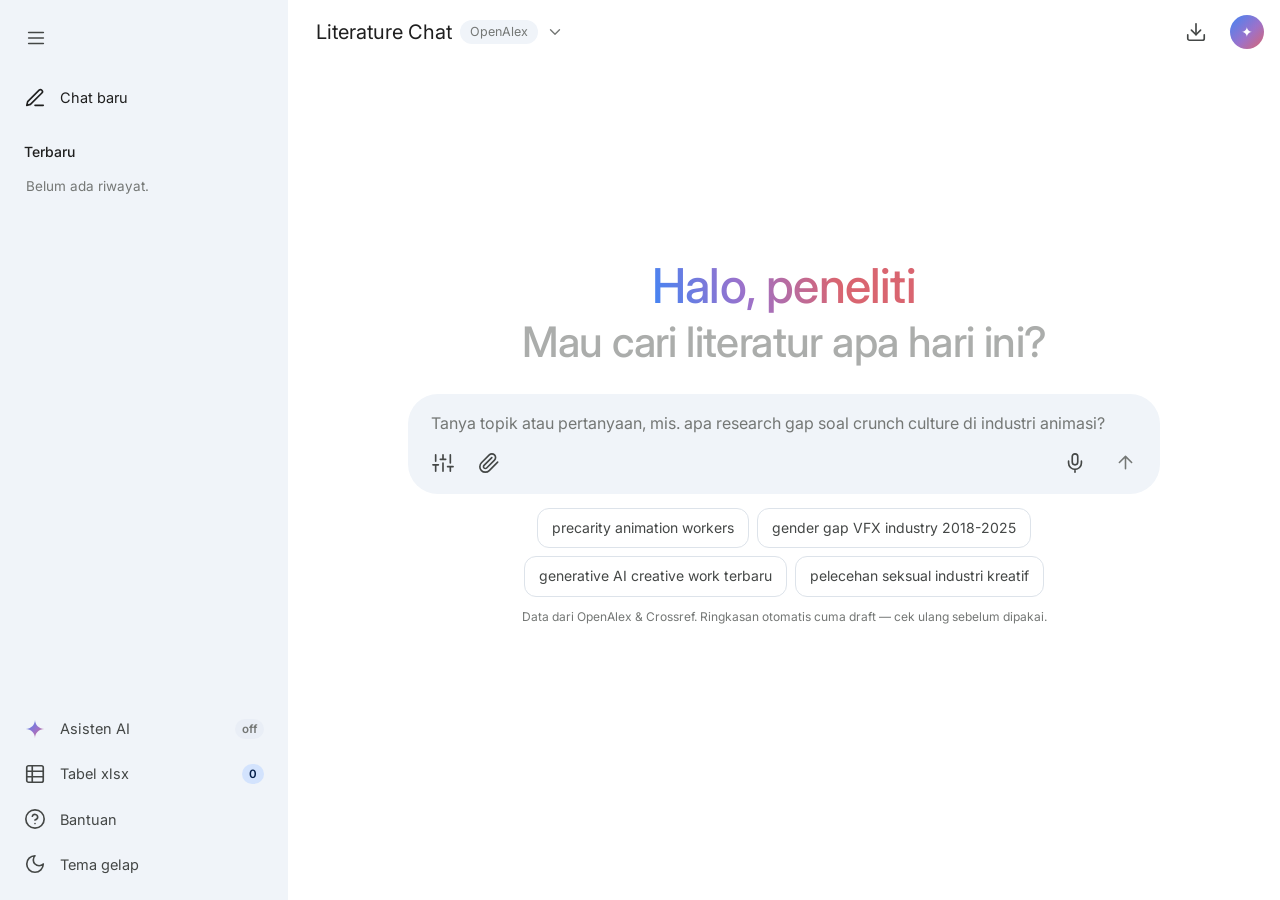
<file: index.html>
<!DOCTYPE html>
<html lang="id" class="boot">
<head>
<meta charset="utf-8">
<meta name="viewport" content="width=device-width, initial-scale=1, viewport-fit=cover">
<title>Literature Chat</title>
<link rel="preconnect" href="https://fonts.googleapis.com">
<link rel="preconnect" href="https://fonts.gstatic.com" crossorigin>
<link href="https://fonts.googleapis.com/css2?family=Google+Sans+Flex:opsz,wght@6..144,400;6..144,500;6..144,600&family=Inter:wght@400;500;600&display=swap" rel="stylesheet">
<link rel="stylesheet" href="style.css?v=20261103h">
<script>/* pengaman: jangan pernah biarin halaman ketutup lebih dari 3 detik */setTimeout(function(){document.documentElement.classList.remove("boot")},3000)</script>
</head>
<body>

<!-- gradient bersama untuk ikon ✦ -->
<svg width="0" height="0" style="position:absolute" aria-hidden="true">
  <defs>
    <linearGradient id="sg" x1="0" y1="0" x2="1" y2="1">
      <stop offset="0" stop-color="#4285f4"/><stop offset=".55" stop-color="#9b72cb"/><stop offset="1" stop-color="#d96570"/>
    </linearGradient>
  </defs>
</svg>

<div class="app" id="app">

  <!-- ===== sidebar ===== -->
  <aside class="side" id="side">
    <div class="side-top">
      <button class="ib" id="menuBtn" title="Buka/tutup menu"><i data-i="menu"></i></button>
    </div>
    <button class="sitem newchat" id="newChatBtn" title="Chat baru"><i data-i="edit"></i><span>Chat baru</span></button>

    <div class="side-sec">
      <div class="side-label">Terbaru</div>
      <div id="hlist"></div>
    </div>

    <div class="side-bottom">
      <button class="sitem" id="aiBtn" title="Asisten AI"><svg class="star sm" viewBox="0 0 24 24" aria-hidden="true"><path fill="url(#sg)" d="M12 2C12 7.523 16.477 12 22 12C16.477 12 12 16.477 12 22C12 16.477 7.523 12 2 12C7.523 12 12 7.523 12 2Z"/></svg><span>Asisten AI</span><b class="badge off" id="aiBadge">off</b></button>
      <button class="sitem" data-view="tabel" title="Tabel xlsx"><i data-i="table"></i><span>Tabel xlsx</span><b class="badge" id="cnt">0</b></button>
      <button class="sitem" data-view="bantuan" title="Bantuan"><i data-i="help"></i><span>Bantuan</span></button>
      <button class="sitem" id="themeBtn" title="Ganti tema"><i data-i="moon"></i><span id="themeLbl">Tema gelap</span></button>
    </div>
  </aside>
  <div class="scrim" id="scrim"></div>

  <!-- ===== main ===== -->
  <main class="main">
    <header class="bar">
      <button class="ib only-mobile" id="menuBtn2" title="Menu"><i data-i="menu"></i></button>
      <button class="brand" id="brandBtn" title="Ganti sumber & filter">
        Literature Chat <span class="srcpill" id="srcPill">OpenAlex</span><i data-i="down"></i>
      </button>
      <div class="bar-r">
        <button class="ib" id="topXlsx" title="Download tabel (.xlsx)"><i data-i="download"></i></button>
        <div class="me" title="Data lo cuma disimpan di browser ini">✦</div>
      </div>
    </header>

    <!-- CHAT -->
    <section class="view view-chat on empty" id="view-chat">
      <div class="scroll" id="scroll"><div class="col" id="msgs"></div></div>

      <div class="dock">
        <div class="col">
          <div class="hero" id="hero">
            <h1><span class="grad">Halo, peneliti</span></h1>
            <p>Mau cari literatur apa hari ini?</p>
          </div>

          <div class="cwrap">
            <div class="pop" id="pop" hidden>
              <div class="pop-h">Filter pencarian <span class="muted">— jadi default tiap pencarian</span></div>
              <div class="grid2">
                <label class="fld"><span>Tahun dari</span><input type="number" id="y1" placeholder="mis. 2015" min="1800" max="2100"></label>
                <label class="fld"><span>Tahun s/d</span><input type="number" id="y2" placeholder="mis. 2026" min="1800" max="2100"></label>
                <label class="fld"><span>Urutkan</span>
                  <select id="sort">
                    <option value="relevance">Paling relevan</option>
                    <option value="cited">Paling banyak disitasi</option>
                    <option value="newest">Paling baru</option>
                  </select></label>
                <label class="fld"><span>Sumber data</span>
                  <select id="src">
                    <option value="openalex">OpenAlex</option>
                    <option value="crossref">Crossref</option>
                  </select></label>
              </div>
              <label class="chk"><input type="checkbox" id="oaOnly"> Hanya open access (bisa dibaca gratis)</label>
              <label class="chk"><input type="checkbox" id="artOnly" checked> Hanya artikel jurnal</label>
              <label class="fld" style="margin-top:14px"><span>OpenAlex API key (opsional)</span>
                <input type="text" id="apiKey" placeholder="tempel key dari openalex.org/settings/api" autocomplete="off"></label>
              <p class="note">Bisa juga langsung ditulis di chat: “2018-2024”, “open access”, “terbaru”, “paling banyak disitasi”.</p>
            </div>

            <form class="composer" id="composer" autocomplete="off">
              <textarea id="input" rows="1" placeholder="Tanya topik atau pertanyaan, mis. apa research gap soal crunch culture di industri animasi?"></textarea>
              <div class="crow">
                <button type="button" class="ib" id="filterBtn" title="Filter"><i data-i="sliders"></i></button>
                <button type="button" class="ib" id="importBtn" title="Impor file .xlsx lama"><i data-i="attach"></i></button>
                <div class="chips" id="chips"></div>
                <button type="button" class="ib" id="micBtn" title="Ngomong (voice input)"><i data-i="mic"></i></button>
                <button type="submit" class="send" id="sendBtn" title="Kirim" disabled><i data-i="send"></i></button>
              </div>
            </form>
          </div>

          <div class="sugg" id="heroSugg"></div>
          <p class="disc">Data dari OpenAlex &amp; Crossref. Ringkasan otomatis cuma draft — cek ulang sebelum dipakai.</p>
        </div>
      </div>
    </section>

    <!-- TABEL -->
    <section class="view view-tabel" id="view-tabel">
      <div class="page">
        <div class="page-h">
          <h2>Tabel format xlsx</h2>
          <p class="muted">Pilih format kolom di bawah — klik sel yang bisa diisi buat edit</p>
        </div>
        <div class="tbar">
          <label class="fld"><span>Format tabel</span>
          <select id="tFormat">
            <option value="a">Awal: Link · Tahun · Referensi · Ringkasan</option>
            <option value="b">Analisis: Author · Method · Finding · Gap</option>
          </select></label>
        <label class="fld"><span>Format referensi</span>
            <select id="style">
              <option value="apa">APA 7</option>
              <option value="mdpi">MDPI / ACS</option>
              <option value="ama">AMA</option>
              <option value="chicago">Chicago / Turabian</option>
              <option value="ieee">IEEE</option>
              <option value="mla">MLA 9</option>
              <option value="harvard">Harvard</option>
              <option value="vancouver">Vancouver</option>
            </select></label>
          <label class="fld"><span>Urutan baris</span>
            <select id="sortTable">
              <option value="added">Urutan ditambahkan</option>
              <option value="az">Alfabetis penulis</option>
              <option value="year">Tahun terbaru</option>
            </select></label>
          <div class="sp"></div>
          <button class="pbtn" id="aiFillBtn"><svg class="star sm" viewBox="0 0 24 24" aria-hidden="true"><path fill="url(#sg)" d="M12 2C12 7.523 16.477 12 22 12C16.477 12 12 16.477 12 22C12 16.477 7.523 12 2 12C7.523 12 12 7.523 12 2Z"/></svg> Isi pakai AI</button>
          <button class="pbtn tonal" id="xlsxBtn"><i data-i="download"></i> Download .xlsx</button>
          <button class="pbtn" id="tsvBtn"><i data-i="copy"></i> Copy ke Excel</button>
          <button class="pbtn" id="csvBtn">CSV</button>
          <button class="pbtn" id="docBtn">Word</button>
          <button class="pbtn danger" id="clearBtn"><i data-i="trash"></i> Kosongkan</button>
        </div>
        <div class="stats" id="tStats"></div>
        <div class="tablewrap" id="tableWrap"></div>
        <div class="secth"><h3>Daftar pustaka</h3><div class="ln"></div>
          <button class="pbtn" id="copyBiblioBtn"><i data-i="copy"></i> Copy</button></div>
        <div class="biblio" id="biblio"></div>
      </div>
    </section>

    <!-- BANTUAN -->
    <section class="view view-bantuan" id="view-bantuan">
      <div class="page help">
        <div class="page-h"><h2>Cara pakai</h2></div>
        <h3>1. Tanya kayak ngobrol</h3>
        <p>Ketik topik di chat. Bot nyari jurnal beneran di OpenAlex / Crossref dan nampilin hasilnya sebagai kartu.</p>
        <ul>
          <li><code>precarity animation workers</code></li>
          <li><code>gender gap VFX industry 2018-2025 open access</code></li>
          <li><code>generative AI creative work terbaru</code></li>
          <li><code>pelecehan seksual industri kreatif paling banyak disitasi</code></li>
        </ul>
        <h3>2. Filter langsung di kalimat</h3>
        <ul>
          <li>Tahun: <code>2018-2024</code>, <code>dari 2015</code>, <code>sebelum 2020</code>, <code>5 tahun terakhir</code></li>
          <li>Akses: <code>open access</code> / <code>gratis</code></li>
          <li>Urutan: <code>terbaru</code>, <code>paling banyak disitasi</code> / <code>populer</code></li>
          <li>Sumber: <code>pakai crossref</code></li>
        </ul>
        <h3>3. Masukin ke tabel</h3>
        <p>Klik <b>+ Tabel</b> di kartu, atau ikon “tambah semua” di bawah jawaban. Tabel otomatis berformat kolom xlsx (NO, LINK, TAHUN, REFERENSI, RINGKASAN). RINGKASAN diisi draft dari abstrak (masih bahasa Inggris) — klik selnya buat edit.</p>
        <h3>4. Export</h3>
        <p>Menu <b>Tabel xlsx</b> → <b>Download .xlsx</b>, atau <b>Copy ke Excel</b> lalu paste ke file lama lo. Bisa juga ketik <code>download</code> di chat. Ikon 📎 di kotak chat buat impor file .xlsx lama.</p>
        <h3>Catatan</h3>
        <p>Istilah umum bahasa Indonesia otomatis diterjemahin ke Inggris biar hasilnya lebih banyak. Semua data (tabel &amp; riwayat) cuma disimpan di browser ini.</p>
      </div>
    </section>
  </main>
</div>

<!-- ===== layar maintenance (diatur dari admin.html lewat status.json) ===== -->
<div class="maint" id="maint" hidden>
  <div class="maint-card">
    <svg class="star big" viewBox="0 0 24 24" aria-hidden="true"><path fill="url(#sg)" d="M12 2C12 7.523 16.477 12 22 12C16.477 12 12 16.477 12 22C12 16.477 7.523 12 2 12C7.523 12 12 7.523 12 2Z"/></svg>
    <h1 class="grad" data-m="title">Lagi maintenance sebentar</h1>
    <p data-m="msg"></p>
    <p class="maint-until" data-m="until" hidden></p>
    <p class="maint-foot">Halaman ini otomatis kebuka lagi begitu maintenance selesai.</p>
  </div>
</div>
<div class="adminbar" id="adminBar" hidden>
  Mode maintenance <b>aktif</b> — pengunjung lagi lihat layar maintenance. Lo bisa pakai web karena login admin.
  <a href="admin.html">Buka admin</a>
</div>

<div id="modalRoot"></div>
<script src="core.js?v=20261103h"></script>
<script src="ai.js?v=20261103h"></script>
<script src="ui.js?v=20261103h"></script>
</body>
</html>
</file>
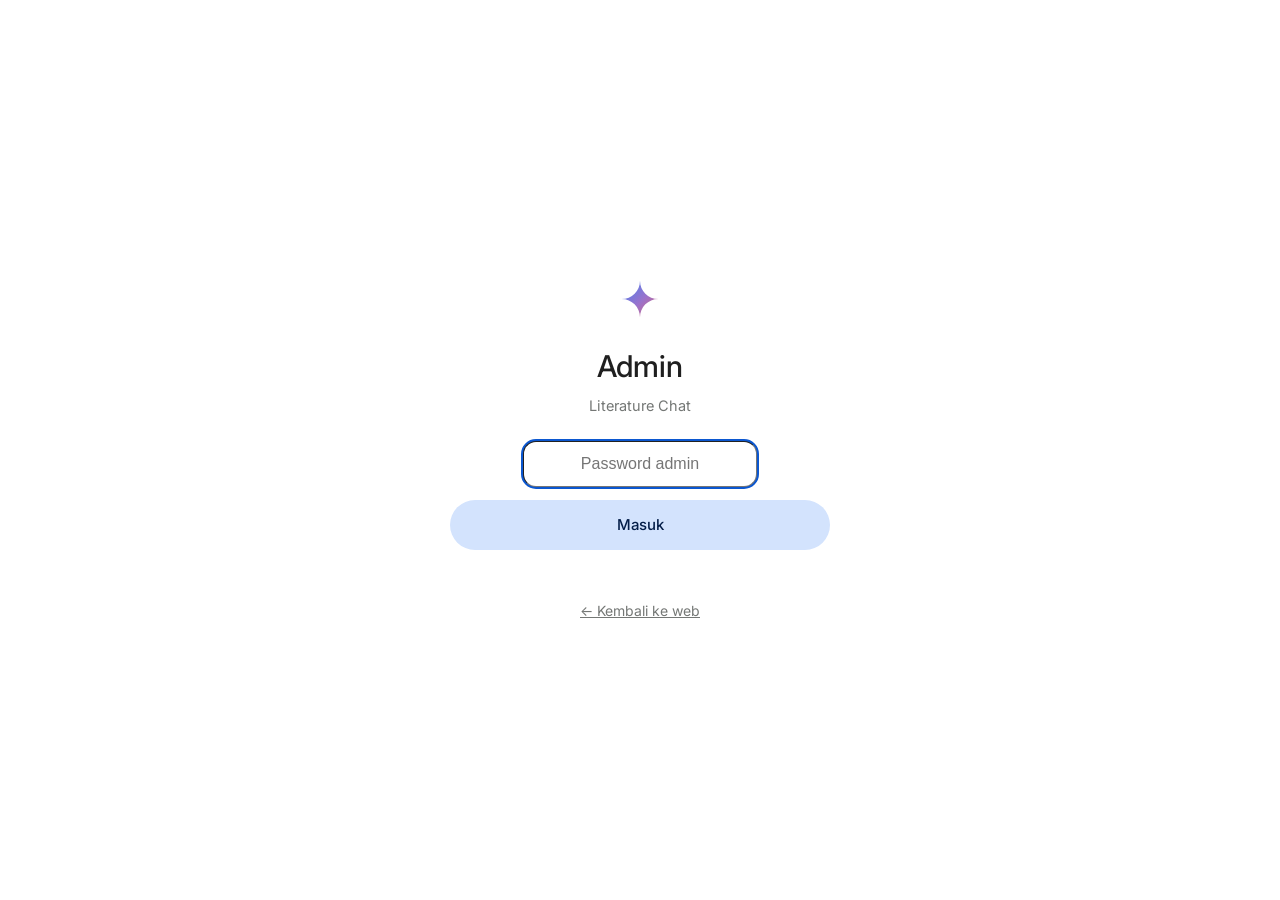
<file: admin.html>
<!DOCTYPE html>
<html lang="id">
<head>
<meta charset="utf-8">
<meta name="viewport" content="width=device-width, initial-scale=1, viewport-fit=cover">
<meta name="robots" content="noindex, nofollow">
<title>Admin · Literature Chat</title>
<link rel="preconnect" href="https://fonts.googleapis.com">
<link rel="preconnect" href="https://fonts.gstatic.com" crossorigin>
<link href="https://fonts.googleapis.com/css2?family=Google+Sans+Flex:opsz,wght@6..144,400;6..144,500;6..144,600&family=Inter:wght@400;500;600&display=swap" rel="stylesheet">
<link rel="stylesheet" href="style.css?v=20261103h">
</head>
<body>
<svg width="0" height="0" style="position:absolute" aria-hidden="true">
  <defs>
    <linearGradient id="sg" x1="0" y1="0" x2="1" y2="1">
      <stop offset="0" stop-color="#4285f4"/><stop offset=".55" stop-color="#9b72cb"/><stop offset="1" stop-color="#d96570"/>
    </linearGradient>
  </defs>
</svg>

<div class="adm">

  <!-- ===== login ===== -->
  <section class="adm-login" id="login">
    <form id="loginForm" autocomplete="off">
      <svg class="star" viewBox="0 0 24 24" aria-hidden="true"><path fill="url(#sg)" d="M12 2C12 7.523 16.477 12 22 12C16.477 12 12 16.477 12 22C12 16.477 7.523 12 2 12C7.523 12 12 7.523 12 2Z"/></svg>
      <h1>Admin</h1>
      <p>Literature Chat</p>
      <input type="password" id="pw" placeholder="Password admin" autocomplete="current-password" required>
      <button class="pbtn tonal" id="loginBtn" type="submit">Masuk</button>
      <p class="adm-err" id="loginErr"></p>
      <a class="back" href="./">← Kembali ke web</a>
    </form>
  </section>

  <!-- ===== dashboard ===== -->
  <section id="dash" hidden>
    <header class="adm-top">
      <svg class="star" viewBox="0 0 24 24" aria-hidden="true"><path fill="url(#sg)" d="M12 2C12 7.523 16.477 12 22 12C16.477 12 12 16.477 12 22C12 16.477 7.523 12 2 12C7.523 12 12 7.523 12 2Z"/></svg>
      <b>Admin</b><span class="muted">· Literature Chat</span>
      <span class="sp"></span>
      <a class="pbtn" href="./" target="_blank" rel="noopener">Lihat web ↗</a>
      <button class="pbtn" id="logoutBtn">Keluar</button>
    </header>

    <div class="adm-body">
      <!-- maintenance -->
      <div class="panel2">
        <h2>Mode maintenance</h2>
        <p class="muted">Kalau aktif, semua pengunjung lihat layar maintenance di bawah. Lo (admin) tetap bisa pakai web di browser ini.</p>

        <div class="statusrow">
          <div class="lbl">
            <b>Status sekarang di web: <span class="pill off" id="livePill">memuat…</span></b>
            <small id="liveInfo"></small>
          </div>
          <label class="switch" title="Nyalain / matiin maintenance">
            <input type="checkbox" id="mOn"><span></span>
          </label>
        </div>

        <label class="fld"><span>Judul</span><input type="text" id="mTitle" maxlength="80"></label>
        <label class="fld"><span>Pesan buat pengunjung</span><textarea id="mMsg" maxlength="500"></textarea></label>
        <label class="fld"><span>Perkiraan selesai (opsional)</span><input type="datetime-local" id="mUntil"></label>

        <div class="adm-acts">
          <button class="pbtn tonal" id="saveBtn">Simpan &amp; terapkan</button>
          <button class="pbtn" id="reloadBtn">Muat ulang status</button>
        </div>
        <p class="adm-note" id="saveNote">Perubahan butuh sekitar 1 menit sampai kelihatan ke pengunjung (GitHub Pages lagi build ulang).</p>

        <div class="aidiv"></div>
        <h2>Asisten AI buat semua pengunjung</h2>
        <p class="muted">Isi URL proxy Groq (Cloudflare Worker) biar pengunjung bisa pakai AI tanpa key sendiri. Key Groq lo tetap tersimpan di Cloudflare, bukan di sini. Kosongin buat matiin.</p>
        <label class="fld"><span>URL proxy AI</span><input type="text" id="aiProxy" placeholder="https://groq-proxy.namalo.workers.dev" autocomplete="off"></label>
        <div class="adm-acts">
          <button class="pbtn tonal" id="saveBtn2">Simpan &amp; terapkan</button>
          <a class="pbtn" href="https://github.com/LordJunedGanteng/literature-chat/blob/main/worker/README.md" target="_blank" rel="noopener">Cara bikin proxy ↗</a>
        </div>
      </div>

      <div class="side-col">
        <!-- pratinjau -->
        <div class="panel2">
          <h2>Pratinjau layar pengunjung</h2>
          <p class="muted">Ikut berubah pas lo ngetik.</p>
          <div class="preview">
            <div class="pv-bar"><i></i><i></i><i></i><span id="pvUrl">literature-chat</span></div>
            <div class="maint-card" id="pv">
              <svg class="star big" viewBox="0 0 24 24" aria-hidden="true"><path fill="url(#sg)" d="M12 2C12 7.523 16.477 12 22 12C16.477 12 12 16.477 12 22C12 16.477 7.523 12 2 12C7.523 12 12 7.523 12 2Z"/></svg>
              <h1 class="grad" data-m="title"></h1>
              <p data-m="msg"></p>
              <p class="maint-until" data-m="until" hidden></p>
              <p class="maint-foot">Halaman ini otomatis kebuka lagi begitu maintenance selesai.</p>
            </div>
          </div>
        </div>

        <!-- koneksi github -->
        <div class="panel2">
          <h2>Koneksi GitHub</h2>
          <p class="muted">Saklar maintenance disimpan di file <code>status.json</code> di repo. Buat ngubahnya, admin butuh token GitHub. Token cuma disimpan di browser ini, ga pernah ikut ke repo.</p>
          <div class="tokstate" id="tokState"></div>
          <div id="tokSetup">
            <ol class="steps">
              <li>Buka <a href="https://github.com/settings/personal-access-tokens/new" target="_blank" rel="noopener">github.com → Fine-grained token baru</a></li>
              <li><b>Repository access</b>: Only select repositories → <code id="repoName">literature-chat</code></li>
              <li><b>Permissions → Contents</b>: Read and write</li>
              <li>Generate, lalu tempel token di bawah</li>
            </ol>
            <label class="fld"><span>Token GitHub</span><input type="password" id="tok" placeholder="github_pat_…" autocomplete="off"></label>
            <div class="adm-acts"><button class="pbtn tonal" id="tokSave">Simpan &amp; cek token</button></div>
          </div>
          <div class="adm-acts" id="tokActions" hidden>
            <button class="pbtn" id="tokTest">Cek koneksi</button>
            <button class="pbtn danger" id="tokDel">Hapus token dari browser ini</button>
          </div>
        </div>
      </div>
    </div>
  </section>
</div>

<script src="core.js?v=20261103h"></script>
<script src="admin.js?v=20261103h"></script>
</body>
</html>
</file>
<file: style.css>
/* ================= tema (ala Gemini) ================= */
:root {
  --bg: #ffffff;
  --side: #f0f4f9;
  --surface: #f0f4f9;
  --surface-2: #e9eef6;
  --hover: rgba(31, 31, 31, .07);
  --ink: #1f1f1f;
  --ink-2: #444746;
  --ink-3: #747775;
  --line: #dde3ea;
  --accent: #0b57d0;
  --accent-bg: #d3e3fd;
  --accent-ink: #041e49;
  --user: #e9eef6;
  --warn: #8a5a00;
  --danger: #b3261e;
  --shadow: 0 4px 24px rgba(60, 64, 67, .15);
  --font: "Google Sans Flex", "Google Sans", "Inter", -apple-system, "Segoe UI", Roboto, sans-serif;
  --mono: ui-monospace, "Cascadia Mono", Consolas, monospace;
  color-scheme: light;
}
@media (prefers-color-scheme: dark) {
  :root:not([data-theme="light"]) {
    --bg: #131314; --side: #1e1f20; --surface: #1e1f20; --surface-2: #282a2c;
    --hover: rgba(227, 227, 227, .08); --ink: #e3e3e3; --ink-2: #c4c7c5; --ink-3: #8e918f;
    --line: #3c4043; --accent: #a8c7fa; --accent-bg: #004a77; --accent-ink: #c2e7ff;
    --user: #333537; --warn: #f2c26b; --danger: #f2b8b5; --shadow: 0 4px 24px rgba(0, 0, 0, .5);
    color-scheme: dark;
  }
}
:root[data-theme="dark"] {
  --bg: #131314; --side: #1e1f20; --surface: #1e1f20; --surface-2: #282a2c;
  --hover: rgba(227, 227, 227, .08); --ink: #e3e3e3; --ink-2: #c4c7c5; --ink-3: #8e918f;
  --line: #3c4043; --accent: #a8c7fa; --accent-bg: #004a77; --accent-ink: #c2e7ff;
  --user: #333537; --warn: #f2c26b; --danger: #f2b8b5; --shadow: 0 4px 24px rgba(0, 0, 0, .5);
  color-scheme: dark;
}

* { box-sizing: border-box; }
[hidden] { display: none !important; }
html, body { margin: 0; height: 100%; }
body { background: var(--bg); color: var(--ink); font-family: var(--font); font-size: 16px; line-height: 1.6; -webkit-font-smoothing: antialiased; overflow: hidden; }
button { font: inherit; color: inherit; }
a { color: var(--accent); }
svg.i { width: 22px; height: 22px; fill: none; stroke: currentColor; stroke-width: 1.8; stroke-linecap: round; stroke-linejoin: round; flex: none; }
svg.star { width: 26px; height: 26px; flex: none; }
.muted { color: var(--ink-3); }

.ib {
  width: 44px; height: 44px; border-radius: 50%; border: 0; background: transparent; cursor: pointer;
  display: grid; place-items: center; color: var(--ink-2); flex: none; transition: background .15s;
}
.ib:hover { background: var(--hover); color: var(--ink); }
.ib.sm { width: 36px; height: 36px; }
.ib.sm svg.i { width: 19px; height: 19px; }

/* ================= layout ================= */
.app { display: flex; height: 100vh; height: 100dvh; }
.side {
  width: 288px; flex: none; background: var(--side); display: flex; flex-direction: column;
  padding: 12px 12px 14px; transition: width .2s ease; overflow: hidden;
}
.app.collapsed .side { width: 72px; }
.side-top { padding: 4px 2px 16px; }
.sitem {
  display: flex; align-items: center; gap: 14px; width: 100%; border: 0; background: transparent; cursor: pointer;
  padding: 10px 12px; border-radius: 99px; color: var(--ink-2); font-size: 14.5px; text-align: left; white-space: nowrap;
}
.sitem:hover { background: var(--hover); color: var(--ink); }
.sitem.on { background: var(--accent-bg); color: var(--accent-ink); }
.sitem span { overflow: hidden; text-overflow: ellipsis; flex: 1; }
.newchat { color: var(--ink); margin-bottom: 18px; }
.newchat:disabled { opacity: .55; cursor: default; }
.badge {
  min-width: 22px; height: 20px; padding: 0 7px; border-radius: 99px; font-size: 11.5px; font-weight: 600;
  display: inline-grid; place-items: center; background: var(--accent-bg); color: var(--accent-ink);
}
.side-sec { flex: 1; min-height: 0; overflow-y: auto; margin: 0 -4px; padding: 0 4px; }
.side-label { font-size: 14px; font-weight: 500; color: var(--ink); padding: 4px 12px 8px; }
.app.collapsed .side-sec, .app.collapsed .sitem span, .app.collapsed .sitem .badge { display: none; }
.app.collapsed .sitem { width: 48px; padding: 12px; justify-content: center; }
.side-bottom { padding-top: 10px; display: flex; flex-direction: column; gap: 2px; }

.hitem { position: relative; display: flex; align-items: center; border-radius: 99px; }
.hitem button.ht {
  flex: 1; min-width: 0; border: 0; background: transparent; cursor: pointer; text-align: left;
  padding: 8px 40px 8px 14px; border-radius: 99px; color: var(--ink-2); font-size: 14px;
  white-space: nowrap; overflow: hidden; text-overflow: ellipsis;
}
.hitem:hover button.ht { background: var(--hover); color: var(--ink); }
.hitem.on button.ht { background: var(--accent-bg); color: var(--accent-ink); }
.hitem .hdel { position: absolute; right: 4px; opacity: 0; }
.hitem:hover .hdel, .hitem.on .hdel { opacity: 1; }
.hempty { color: var(--ink-3); font-size: 13.5px; padding: 4px 14px; }
.scrim { display: none; }

.main { flex: 1; min-width: 0; display: flex; flex-direction: column; }
.bar { display: flex; align-items: center; gap: 6px; padding: 10px 16px 6px 18px; flex: none; }
.brand {
  display: flex; align-items: center; gap: 8px; border: 0; background: transparent; cursor: pointer;
  font-size: 20px; color: var(--ink); padding: 6px 10px; border-radius: 10px;
}
.brand:hover { background: var(--hover); }
.brand svg.i { width: 18px; height: 18px; color: var(--ink-3); }
.srcpill { font-size: 12.5px; color: var(--ink-3); background: var(--surface); padding: 2px 10px; border-radius: 99px; }
.bar-r { margin-left: auto; display: flex; align-items: center; gap: 6px; }
.me {
  width: 34px; height: 34px; border-radius: 50%; display: grid; place-items: center; font-size: 14px;
  background: linear-gradient(135deg, #4285f4, #9b72cb 55%, #d96570); color: #fff; margin-left: 6px;
}
.only-mobile { display: none !important; }

.view { display: none; flex: 1; min-height: 0; flex-direction: column; }
.view.on { display: flex; }
.col { width: 100%; max-width: 800px; margin: 0 auto; padding: 0 24px; }

/* ================= chat ================= */
.scroll { flex: 1; min-height: 0; overflow-y: auto; }
.scroll::-webkit-scrollbar, .side-sec::-webkit-scrollbar { width: 8px; }
.scroll::-webkit-scrollbar-thumb, .side-sec::-webkit-scrollbar-thumb { background: var(--line); border-radius: 9px; }
#msgs { padding-top: 18px; padding-bottom: 28px; }

.view-chat.empty .scroll { display: none; }
.view-chat.empty .dock { flex: 1; display: flex; flex-direction: column; justify-content: center; padding-bottom: 8vh; }
.view-chat:not(.empty) .hero, .view-chat:not(.empty) #heroSugg { display: none; }

.hero { margin-bottom: 26px; }
.hero h1 { margin: 0; font-size: clamp(34px, 5vw, 48px); font-weight: 500; letter-spacing: -.8px; line-height: 1.15; }
.hero p { margin: 4px 0 0; font-size: clamp(28px, 4.2vw, 42px); color: var(--ink-3); opacity: .6; letter-spacing: -.6px; line-height: 1.2; font-weight: 500; }
.grad {
  background: linear-gradient(74deg, #4285f4 0%, #9b72cb 35%, #d96570 70%);
  -webkit-background-clip: text; background-clip: text; color: transparent;
}

.m { margin-bottom: 30px; }
.m.user { display: flex; justify-content: flex-end; }
.m.user .ubub {
  background: var(--user); padding: 12px 20px; border-radius: 24px 4px 24px 24px; max-width: min(78%, 600px);
  white-space: pre-wrap; word-wrap: break-word;
}
.m.bot { display: grid; grid-template-columns: 32px minmax(0, 1fr); gap: 16px; }
.m.bot > svg.star { margin-top: 2px; }
.m.bot .txt { padding-top: 1px; }
.m.bot .txt b { font-weight: 600; }
.m.bot.thinking > svg.star { animation: spin 1.6s linear infinite; }
@keyframes spin { to { transform: rotate(360deg); } }
.shimmer { display: flex; flex-direction: column; gap: 10px; padding-top: 6px; }
.shimmer i {
  display: block; height: 14px; border-radius: 8px;
  background: linear-gradient(90deg, #4285f433, #9b72cb55, #d9657033, #4285f433); background-size: 300% 100%;
  animation: sh 1.6s linear infinite;
}
.shimmer i:nth-child(2) { width: 85%; } .shimmer i:nth-child(3) { width: 60%; }
@keyframes sh { to { background-position: -300% 0; } }

.ftags { display: flex; flex-wrap: wrap; gap: 6px; margin-top: 10px; }
.tag {
  display: inline-flex; align-items: center; padding: 2px 10px; border-radius: 8px; font-size: 12.5px;
  border: 1px solid var(--line); color: var(--ink-2); white-space: nowrap; background: transparent;
}
.tag.g { background: var(--accent-bg); color: var(--accent-ink); border-color: transparent; }
.tag.w { color: var(--warn); }
button.tag { cursor: pointer; }

.cards { display: flex; flex-direction: column; gap: 10px; margin-top: 16px; }
.card { border: 1px solid var(--line); border-radius: 18px; padding: 14px 18px 14px; transition: background .15s; }
.card:hover { background: color-mix(in srgb, var(--surface) 55%, transparent); }
.card h4 { margin: 0; font-size: 15.5px; font-weight: 500; line-height: 1.4; }
.card h4 a { color: var(--ink); text-decoration: none; }
.card h4 a:hover { text-decoration: underline; }
.card .num { color: var(--ink-3); margin-right: 6px; font-variant-numeric: tabular-nums; }
.card .meta { font-size: 13px; color: var(--ink-3); margin-top: 3px; }
.card .meta em { font-style: normal; color: var(--ink-2); }
.card .row { display: flex; flex-wrap: wrap; gap: 6px; margin-top: 8px; }
.card .abs { font-size: 14px; color: var(--ink-2); margin: 8px 0 0; cursor: pointer; line-height: 1.55; }
.card .abs.clamp { display: -webkit-box; -webkit-line-clamp: 2; -webkit-box-orient: vertical; overflow: hidden; }
.card .cbtns { display: flex; gap: 6px; margin-top: 10px; flex-wrap: wrap; }
.card .cbtns .pbtn { max-width: 100%; }
.card .cbtns [data-intext] { max-width: 280px; display: inline-block; overflow: hidden; text-overflow: ellipsis; }
.scroll { overflow-x: hidden; }

.pbtn {
  display: inline-flex; align-items: center; gap: 6px; cursor: pointer; white-space: nowrap; text-decoration: none;
  border: 1px solid var(--line); background: transparent; color: var(--ink-2);
  padding: 6px 14px; border-radius: 99px; font-size: 13.5px; font-weight: 500;
}
.pbtn svg.i { width: 17px; height: 17px; }
.pbtn:hover:not(:disabled) { background: var(--hover); color: var(--ink); }
.pbtn.tonal { background: var(--accent-bg); color: var(--accent-ink); border-color: transparent; }
.pbtn.tonal:hover:not(:disabled) { background: var(--accent-bg); filter: brightness(.96); color: var(--accent-ink); }
.pbtn.done { color: var(--accent); border-color: transparent; }
.pbtn:disabled { cursor: default; }
.pbtn.danger { color: var(--danger); }
.pbtn.text { border-color: transparent; color: var(--accent); padding-left: 4px; }
.morebar {
  display: flex; flex-wrap: wrap; align-items: center; gap: 8px; margin-top: 14px;
  padding: 10px 12px 10px 16px; border-radius: 16px; background: var(--surface);
}
.morebar .muted { font-size: 13.5px; margin-right: auto; }

.acts { display: flex; gap: 2px; margin-top: 12px; margin-left: -8px; }
.acts .ib { width: 38px; height: 38px; }
.acts .ib svg.i { width: 19px; height: 19px; }

.sugg { display: flex; flex-wrap: wrap; gap: 8px; margin-top: 14px; }
.sugg button {
  border: 1px solid var(--line); background: transparent; color: var(--ink-2); cursor: pointer;
  padding: 8px 14px; border-radius: 12px; font-size: 14px; text-align: left;
}
.sugg button:hover { background: var(--hover); color: var(--ink); }
#heroSugg { justify-content: center; }

/* ================= composer ================= */
.dock { flex: none; padding-bottom: 6px; }
.cwrap { position: relative; }
.composer {
  background: var(--surface); border-radius: 30px; padding: 14px 12px 8px 22px;
  border: 1px solid transparent; transition: border-color .15s, box-shadow .15s;
}
.composer:focus-within { border-color: var(--line); }
.composer textarea {
  width: 100%; resize: none; border: 0; outline: 0; background: transparent; color: var(--ink);
  font: inherit; font-size: 16px; line-height: 1.5; min-height: 26px; max-height: 200px; padding: 2px 0 0; display: block;
}
.composer textarea::placeholder { color: var(--ink-3); }
.crow { display: flex; align-items: center; gap: 2px; margin: 6px 0 0 -10px; }
.crow .chips { flex: 1; min-width: 0; display: flex; gap: 6px; flex-wrap: wrap; padding: 0 6px; }
.send {
  width: 44px; height: 44px; border-radius: 50%; border: 0; cursor: pointer; display: grid; place-items: center;
  background: var(--accent); color: var(--bg); margin-left: 4px; transition: opacity .15s, background .15s;
}
.send:disabled { background: transparent; color: var(--ink-3); cursor: default; }
.send svg.i { width: 21px; height: 21px; }
.ib.rec { background: var(--danger); color: var(--bg); animation: pulse 1.2s infinite; }
@keyframes pulse { 50% { box-shadow: 0 0 0 7px color-mix(in srgb, var(--danger) 25%, transparent); } }
.disc { text-align: center; font-size: 12px; color: var(--ink-3); margin: 10px 0 4px; }

.pop {
  position: absolute; bottom: calc(100% + 10px); left: 0; width: min(470px, 100%); z-index: 30;
  background: var(--bg); border: 1px solid var(--line); border-radius: 22px; padding: 18px 20px; box-shadow: var(--shadow);
}
.view-chat.empty .pop { bottom: auto; top: calc(100% + 10px); }
.pop-h { font-weight: 500; margin-bottom: 12px; }
.pop-h .muted { font-weight: 400; font-size: 13px; }
.grid2 { display: grid; grid-template-columns: 1fr 1fr; gap: 12px; }
.fld { display: flex; flex-direction: column; gap: 5px; }
.fld > span { font-size: 12.5px; color: var(--ink-3); }
.chk { display: flex; align-items: center; gap: 9px; font-size: 14px; color: var(--ink-2); margin-top: 12px; cursor: pointer; }
.chk input { accent-color: var(--accent); width: 17px; height: 17px; }
input[type="text"], input[type="number"], select, .modal textarea {
  width: 100%; padding: 9px 12px; border-radius: 10px; border: 1px solid var(--line);
  background: var(--bg); color: var(--ink); font: inherit; font-size: 14px;
}
input:focus, select:focus, .modal textarea:focus { outline: 2px solid var(--accent); outline-offset: -1px; }
.note { font-size: 12.5px; color: var(--ink-3); margin: 10px 0 0; }

/* ================= tabel & bantuan ================= */
.page { flex: 1; min-height: 0; overflow-y: auto; width: 100%; max-width: 1180px; margin: 0 auto; padding: 8px 28px 40px; }
.page-h h2 { margin: 6px 0 2px; font-size: 26px; font-weight: 500; }
.page-h p { margin: 0 0 18px; font-size: 14px; }
.tbar { display: flex; flex-wrap: wrap; align-items: flex-end; gap: 8px; margin-bottom: 14px; }
.tbar .fld { width: 170px; }
.tbar .sp { flex: 1; }
.stats { display: grid; grid-template-columns: repeat(5, minmax(0, 1fr)); gap: 10px; margin-bottom: 16px; }
.stat { background: var(--surface); border-radius: 16px; padding: 12px 16px; }
.stat .v { font-size: 22px; font-weight: 500; font-variant-numeric: tabular-nums; }
.stat .k { font-size: 12.5px; color: var(--ink-3); }
.tablewrap { border: 1px solid var(--line); border-radius: 18px; overflow: auto; }
table { border-collapse: collapse; width: 100%; font-size: 13.5px; }
th, td { text-align: left; padding: 11px 14px; border-bottom: 1px solid var(--line); vertical-align: top; }
th { font-size: 12px; letter-spacing: .04em; color: var(--ink-3); font-weight: 500; background: var(--surface); position: sticky; top: 0; z-index: 1; }
tr:last-child td { border-bottom: 0; }
tbody tr:hover { background: color-mix(in srgb, var(--surface) 50%, transparent); }
td.num { color: var(--ink-3); width: 40px; }
.cellref { max-width: 440px; }
.cellsum { max-width: 460px; color: var(--ink-2); }
.trunc3 { display: -webkit-box; -webkit-line-clamp: 3; -webkit-box-orient: vertical; overflow: hidden; }
td a { color: var(--accent); text-decoration: none; }
button.btn { border: 1px solid var(--line); background: transparent; color: var(--ink-2); border-radius: 99px; padding: 4px 11px; cursor: pointer; }
button.btn:hover { background: var(--hover); }
button.btn.danger { color: var(--danger); }
.secth { display: flex; align-items: center; gap: 12px; margin: 26px 0 12px; }
.secth h3 { margin: 0; font-size: 18px; font-weight: 500; }
.secth .ln { flex: 1; height: 1px; background: var(--line); }
.biblio { background: var(--surface); border-radius: 18px; padding: 18px 22px; }
.biblio ol { margin: 0; padding: 0; list-style: none; counter-reset: b; }
.biblio li { padding-left: 2.2em; text-indent: -2.2em; margin-bottom: 11px; font-size: 14px; }
.biblio.numbered li { counter-increment: b; }
.biblio.numbered li::before { content: "[" counter(b) "] "; color: var(--ink-3); }
.empty { text-align: center; padding: 46px 20px; color: var(--ink-3); }
.empty h3 { color: var(--ink-2); font-weight: 500; margin: 0 0 6px; }
.help { max-width: 820px; }
.help h3 { font-size: 18px; margin: 26px 0 8px; font-weight: 500; }
.help p, .help li { color: var(--ink-2); }
.help code { font-family: var(--mono); font-size: 13px; background: var(--surface); padding: 2px 7px; border-radius: 6px; color: var(--ink); }

/* ================= modal & toast ================= */
.backdrop { position: fixed; inset: 0; background: rgba(0, 0, 0, .45); display: flex; align-items: flex-start; justify-content: center; padding: 60px 16px; z-index: 100; overflow-y: auto; }
.modal { background: var(--bg); border-radius: 26px; width: 100%; max-width: 680px; padding: 24px; box-shadow: var(--shadow); }
.modal h2 { margin: 0 0 14px; font-size: 20px; font-weight: 500; }
.modal .fld { margin-bottom: 12px; }
.modal label.fl { font-size: 12.5px; color: var(--ink-3); }
.modal textarea { min-height: 170px; resize: vertical; line-height: 1.5; }
.modal-acts { display: flex; gap: 8px; justify-content: flex-end; margin-top: 16px; }
.modal .btn { padding: 8px 18px; }
.modal .btn.primary { background: var(--accent); color: var(--bg); border-color: transparent; font-weight: 500; }
.toast {
  position: fixed; bottom: 28px; left: 50%; transform: translateX(-50%); z-index: 200;
  background: var(--ink); color: var(--bg); padding: 11px 20px; border-radius: 10px; font-size: 14px; box-shadow: var(--shadow);
}

/* ================= maintenance ================= */
.boot .app { visibility: hidden; }
.maint {
  position: fixed; inset: 0; z-index: 300; background: var(--bg);
  display: flex; align-items: center; justify-content: center; padding: 24px;
}
.maint[hidden] { display: none; }
.maint-card { max-width: 560px; text-align: center; }
.maint-card .star.big { width: 64px; height: 64px; animation: spin 8s linear infinite; }
.maint-card h1 { font-size: clamp(28px, 5vw, 40px); font-weight: 500; margin: 22px 0 10px; letter-spacing: -.5px; line-height: 1.2; }
.maint-card p { color: var(--ink-2); font-size: 17px; margin: 0 0 10px; white-space: pre-wrap; }
.maint-card .maint-until { display: inline-block; background: var(--surface); color: var(--ink); border-radius: 99px; padding: 6px 16px; font-size: 14.5px; margin-top: 6px; }
.maint-card .maint-until[hidden] { display: none; }
.maint-card .maint-foot { font-size: 13px; color: var(--ink-3); margin-top: 22px; }
.adminbar {
  position: fixed; left: 50%; top: 10px; transform: translateX(-50%); z-index: 90; max-width: calc(100vw - 24px);
  background: var(--warn); color: var(--bg); padding: 8px 16px; border-radius: 12px; font-size: 13.5px; box-shadow: var(--shadow);
}
.adminbar[hidden] { display: none; }
.adminbar a { color: inherit; font-weight: 600; margin-left: 8px; }

/* ================= admin ================= */
.adm { min-height: 100vh; min-height: 100dvh; overflow-y: auto; height: 100%; }
.adm-login { min-height: 100%; display: flex; align-items: center; justify-content: center; padding: 24px; }
.adm-login form { width: 100%; max-width: 380px; text-align: center; }
.adm-login .star { width: 44px; height: 44px; }
.adm-login h1 { font-size: 30px; font-weight: 500; margin: 14px 0 4px; }
.adm-login p { color: var(--ink-3); margin: 0 0 22px; font-size: 14.5px; }
.adm-login input { font-size: 16px; padding: 13px 16px; border-radius: 14px; text-align: center; }
.adm-login .pbtn { width: 100%; justify-content: center; padding: 12px; margin-top: 12px; font-size: 15px; }
.adm-err { color: var(--danger) !important; min-height: 22px; margin: 10px 0 0 !important; }
.adm-login .back { display: inline-block; margin-top: 18px; font-size: 14px; color: var(--ink-3); }

.adm-top { display: flex; align-items: center; gap: 10px; padding: 14px 24px; border-bottom: 1px solid var(--line); position: sticky; top: 0; background: var(--bg); z-index: 5; }
.adm-top .star { width: 26px; height: 26px; }
.adm-top b { font-weight: 500; font-size: 18px; }
.adm-top .sp { flex: 1; }
.adm-body { max-width: 1100px; margin: 0 auto; padding: 24px; display: grid; grid-template-columns: minmax(0, 1.15fr) minmax(0, 1fr); gap: 20px; align-items: start; }
.panel2 { background: var(--surface); border-radius: 24px; padding: 22px 24px; }
.panel2 h2 { font-size: 19px; font-weight: 500; margin: 0 0 4px; }
.panel2 > p.muted { margin: 0 0 16px; font-size: 14px; }
.panel2 .fld { margin-bottom: 14px; }
.panel2 textarea { width: 100%; min-height: 96px; resize: vertical; padding: 10px 12px; border-radius: 10px; border: 1px solid var(--line); background: var(--bg); color: var(--ink); font: inherit; font-size: 14px; line-height: 1.5; }
.panel2 input[type="datetime-local"], .panel2 input[type="password"] { width: 100%; padding: 9px 12px; border-radius: 10px; border: 1px solid var(--line); background: var(--bg); color: var(--ink); font: inherit; font-size: 14px; }
.statusrow { display: flex; align-items: center; gap: 14px; background: var(--bg); border-radius: 18px; padding: 14px 16px; margin-bottom: 18px; }
.statusrow .lbl { flex: 1; }
.statusrow .lbl b { display: block; font-weight: 500; }
.statusrow .lbl small { color: var(--ink-3); font-size: 12.5px; }
.pill { display: inline-flex; align-items: center; gap: 6px; padding: 3px 11px; border-radius: 99px; font-size: 12.5px; font-weight: 600; }
.pill::before { content: ""; width: 7px; height: 7px; border-radius: 50%; background: currentColor; }
.pill.on { background: color-mix(in srgb, var(--warn) 18%, transparent); color: var(--warn); }
.pill.off { background: color-mix(in srgb, #1e8e3e 16%, transparent); color: #1e8e3e; }
:root[data-theme="dark"] .pill.off { color: #81c995; }
@media (prefers-color-scheme: dark) { :root:not([data-theme="light"]) .pill.off { color: #81c995; } }
.switch { position: relative; width: 52px; height: 32px; flex: none; }
.switch input { opacity: 0; width: 0; height: 0; position: absolute; }
.switch span { position: absolute; inset: 0; border-radius: 99px; background: var(--line); cursor: pointer; transition: .2s; }
.switch span::after { content: ""; position: absolute; left: 4px; top: 4px; width: 24px; height: 24px; border-radius: 50%; background: var(--bg); transition: .2s; box-shadow: 0 1px 3px rgba(0,0,0,.25); }
.switch input:checked + span { background: var(--warn); }
.switch input:checked + span::after { transform: translateX(20px); }
.switch input:focus-visible + span { outline: 2px solid var(--accent); outline-offset: 2px; }
.adm-acts { display: flex; gap: 8px; flex-wrap: wrap; align-items: center; margin-top: 4px; }
.adm-acts .pbtn.tonal { padding: 9px 18px; }
.adm-note { font-size: 12.5px; color: var(--ink-3); margin: 12px 0 0; }
.adm-note a { color: var(--accent); }
.preview { border: 1px solid var(--line); border-radius: 20px; overflow: hidden; background: var(--bg); }
.preview .pv-bar { display: flex; gap: 6px; padding: 10px 14px; border-bottom: 1px solid var(--line); align-items: center; }
.preview .pv-bar i { width: 10px; height: 10px; border-radius: 50%; background: var(--line); }
.preview .pv-bar span { margin-left: 8px; font-size: 12px; color: var(--ink-3); }
.preview .maint-card { padding: 34px 22px 30px; margin: 0 auto; }
.preview .maint-card .star.big { width: 44px; height: 44px; }
.preview .maint-card h1 { font-size: 24px; margin: 14px 0 8px; }
.preview .maint-card p { font-size: 14.5px; }
.steps { margin: 6px 0 14px; padding-left: 20px; color: var(--ink-2); font-size: 14px; }
.steps li { margin-bottom: 4px; }
.tokstate { display: flex; align-items: center; gap: 8px; font-size: 14px; margin-bottom: 12px; }
.side-col { display: flex; flex-direction: column; gap: 20px; }

/* ================= responsif ================= */
@media (max-width: 860px) {
  .side { position: fixed; z-index: 70; top: 0; bottom: 0; left: 0; width: 288px; transform: translateX(-100%); transition: transform .22s ease; }
  .app.mopen .side { transform: none; box-shadow: var(--shadow); }
  .app.collapsed .side { width: 288px; }
  .app.collapsed .side-sec { display: block; }
  .app.collapsed .sitem span, .app.collapsed .sitem .badge { display: inline-grid; }
  .app.collapsed .sitem span { display: block; }
  .app.collapsed .sitem { width: 100%; padding: 10px 12px; justify-content: flex-start; }
  .app.mopen .scrim { display: block; position: fixed; inset: 0; background: rgba(0, 0, 0, .4); z-index: 60; }
  .only-mobile { display: grid !important; }
  .bar { padding: 8px 10px 4px 6px; }
  .brand { font-size: 18px; padding: 6px; }
  .col { padding: 0 14px; }
  .m.bot { grid-template-columns: 26px minmax(0, 1fr); gap: 10px; }
  svg.star { width: 22px; height: 22px; }
  .m.user .ubub { max-width: 88%; }
  .card { padding: 12px 14px; }
  .composer { padding: 12px 8px 6px 16px; border-radius: 26px; }
  .page { padding: 6px 14px 30px; }
  .tbar .fld { width: calc(50% - 4px); }
  .stats { grid-template-columns: repeat(2, minmax(0, 1fr)); }
  .grid2 { grid-template-columns: 1fr; }
  .adm-body { grid-template-columns: minmax(0, 1fr); padding: 16px; }
  .adm-top { padding: 12px 14px; }
  .panel2 { padding: 18px; }
}
@media (max-width: 480px) {
  .srcpill { display: none; }
  .crow .chips { display: none; }
}

/* ================= tabel format analisis ================= */
#tFormat { min-width: 250px; }
.tbar .fld:has(#tFormat) { width: 270px; }
table.fmt-b { min-width: 1500px; }
table.fmt-b th { background: #f9cb9c; color: #1f1f1f; text-align: center; border: 1px solid #000; }
table.fmt-b td { border: 1px solid var(--line); }
.celllink a { word-break: break-all; }
.cellwide { min-width: 180px; max-width: 360px; color: var(--ink-2); }
.editable { cursor: text; border-radius: 6px; margin: -3px -5px; padding: 3px 5px; }
.editable:hover { background: var(--hover); }

/* ================= asisten AI ================= */
svg.star.sm { width: 17px; height: 17px; }
.sitem svg.star.sm { width: 22px; height: 22px; }
.badge.off { background: var(--surface-2); color: var(--ink-3); }
.aians { line-height: 1.7; }
.aians p { margin: 0 0 10px; }
.aians ul { margin: 0 0 10px; padding-left: 20px; }
.aians li { margin-bottom: 6px; }
.aians.err { color: var(--warn); display: flex; flex-wrap: wrap; gap: 8px; align-items: center; }
.aians .shimmer { padding: 4px 0 6px; }
a.cite {
  display: inline-block; font-size: 11.5px; font-weight: 600; line-height: 1; vertical-align: 2px;
  padding: 3px 5px; margin: 0 1px; border-radius: 6px; text-decoration: none;
  background: var(--accent-bg); color: var(--accent-ink);
}
a.cite:hover { filter: brightness(.95); }
.caret { display: inline-block; width: 8px; height: 16px; background: var(--accent); vertical-align: -2px; margin-left: 2px; border-radius: 2px; animation: blink2 1s steps(2) infinite; }
@keyframes blink2 { 50% { opacity: 0; } }
.aimeta { display: flex; flex-wrap: wrap; align-items: center; gap: 6px; font-size: 12.5px; color: var(--ink-3); margin: 2px 0 0; }
.linkbtn { border: 0; background: none; color: var(--accent); cursor: pointer; padding: 0; font-size: inherit; }
.linkbtn:hover { text-decoration: underline; }
.aidiv { height: 1px; background: var(--line); margin: 16px 0 14px; }
.aihint { margin-bottom: 12px; }
.card.flash { animation: flash 1.6s ease; }
@keyframes flash { 0%, 40% { box-shadow: 0 0 0 3px var(--accent); } 100% { box-shadow: 0 0 0 0 transparent; } }
.aistate { display: flex; align-items: center; gap: 8px; font-size: 14px; margin: 0 0 16px; color: var(--ink-2); }
.modal input[type="password"] { width: 100%; padding: 9px 12px; border-radius: 10px; border: 1px solid var(--line); background: var(--bg); color: var(--ink); font: inherit; font-size: 14px; }
.modal .btn.danger { color: var(--danger); }

/* ================= hasil meleset: animasi hapus ================= */
.cards { gap: 0; }
.cards > .card { margin-top: 10px; }
.cards > .card:first-child { margin-top: 0; }
.card.prune { position: relative; overflow: hidden; pointer-events: none; animation: prune 1.9s cubic-bezier(.4, 0, .2, 1) .5s forwards; }
.card.prune::after {
  content: attr(data-miss); position: absolute; right: 14px; top: 12px;
  font-size: 12px; font-weight: 600; padding: 3px 10px; border-radius: 99px;
  background: var(--danger); color: var(--bg); opacity: 0; transform: scale(.8);
  animation: stamp .35s ease .5s forwards;
}
@keyframes stamp { to { opacity: 1; transform: scale(1); } }
@keyframes prune {
  0%   { max-height: 420px; }
  18%  { box-shadow: 0 0 0 2px var(--danger); background: color-mix(in srgb, var(--danger) 9%, transparent); opacity: 1; transform: none; }
  45%  { opacity: 1; transform: none; max-height: 420px; }
  70%  { opacity: 0; transform: translateX(40px) scale(.97); max-height: 420px; margin-top: 10px; padding-top: 14px; padding-bottom: 14px; border-width: 1px; }
  100% { opacity: 0; transform: translateX(40px) scale(.97); max-height: 0; margin-top: 0; padding-top: 0; padding-bottom: 0; border-width: 0; }
}
.card.dim { opacity: .62; border-style: dashed; }
.card.dim:hover { opacity: 1; }
.card.dim .num { display: none; }
.prunebar {
  display: flex; align-items: center; gap: 10px; margin-top: 12px; padding: 10px 14px; border-radius: 14px;
  background: var(--surface); font-size: 13.5px; color: var(--ink-2); animation: fadein .4s ease 2.2s both;
}
.prunebar svg.i { width: 18px; height: 18px; color: var(--ink-3); }
.prunebar span { flex: 1; }
@keyframes fadein { from { opacity: 0; transform: translateY(-4px); } to { opacity: 1; transform: none; } }
@media (prefers-reduced-motion: reduce) { .card.prune { display: none; } .prunebar { animation: none; } }

/* ================= jendela Cite ================= */
.cite-modal { max-width: 760px; padding: 26px 30px 22px; }
.cite-top { display: flex; align-items: center; margin-bottom: 18px; }
.cite-top h2 { margin: 0; font-size: 21px; flex: 1; }
.cite-x { border: 0; background: transparent; color: var(--ink); cursor: pointer; width: 40px; height: 40px; border-radius: 50%; display: grid; place-items: center; margin-right: -8px; }
.cite-x:hover { background: var(--hover); }
.cite-x svg.i { width: 24px; height: 24px; stroke-width: 2.2; }
.cite-item { margin-bottom: 18px; }
.cite-h { display: flex; align-items: center; gap: 6px; font-weight: 600; font-size: 15.5px; margin-bottom: 4px; }
.cite-copy { border: 0; background: transparent; color: var(--ink-2); cursor: pointer; width: 30px; height: 30px; border-radius: 8px; display: grid; place-items: center; }
.cite-copy:hover { background: var(--hover); color: var(--ink); }
.cite-copy svg.i { width: 17px; height: 17px; }
.cite-copy.ok { color: #1e8e3e; }
.cite-txt { font-size: 15px; line-height: 1.6; color: var(--ink); overflow-wrap: anywhere; }
.cite-more { margin: 4px 0 6px; }
.cite-more summary { cursor: pointer; color: var(--accent); font-size: 14px; margin-bottom: 14px; list-style: none; }
.cite-more summary::-webkit-details-marker { display: none; }
.cite-more summary::before { content: "▸ "; }
.cite-more[open] summary::before { content: "▾ "; }
.cite-foot { display: flex; justify-content: flex-end; gap: 8px; border-top: 1px solid var(--line); padding-top: 18px; margin-top: 8px; }
.cite-foot .btn { border-radius: 8px; padding: 9px 18px; font-size: 14.5px; color: var(--ink); }
@media (max-width: 600px) { .cite-modal { padding: 20px 18px 16px; } .cite-foot { justify-content: stretch; } .cite-foot .btn { flex: 1; } }
</file>
